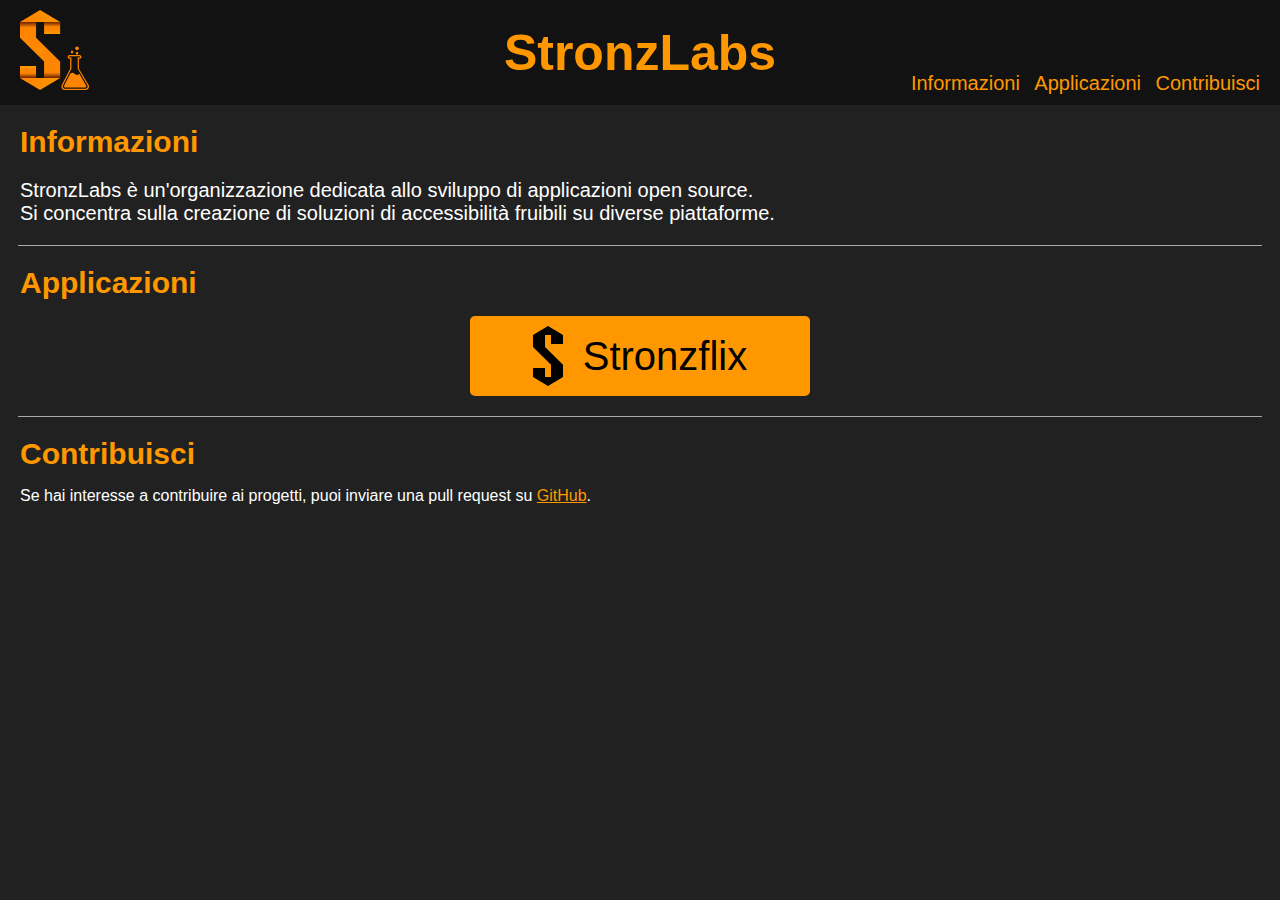
<file: index.html>
<!DOCTYPE html>
<html>
<head>
    <title>StronzLabs</title>
    <link rel="icon" type="image/x-icon" href="favicons/StronzLabs.ico">
    <link rel="stylesheet" type="text/css" href="css/style.css">
    <meta name="description" content="StronzLabs è un'organizzazione dedicata allo sviluppo di applicazioni open source." />
    
    <meta property="og:type" content="website" />
    <meta property="og:url" content="https://stronzlabs.github.io/" />
    <meta property="og:title" content="StronzLabs" />
    <meta property="og:description" content="StronzLabs è un'organizzazione dedicata allo sviluppo di applicazioni open source." />
    <meta property="og:image" content="https://stronzlabs.github.io/img/StronzLabs.png" />

    <script src="js/navbar.js"></script>
</head>
<body>
    <div class="topbar">
        <div class="background"></div>

        <a href="#">
            <img class="logo" src="svg/StronzLabs.svg">
        </a>
        <a class="title" href="#">StronzLabs</a>

        <div class="navbar-button" onclick="toggleNavbar()">
            <div class="line"></div>
        </div>
        
        <div class="nav-links">
            <a href="#Informazioni">Informazioni</a>
            <a href="#Applicazioni">Applicazioni</a>
            <a href="#Contribuisci">Contribuisci</a>
        </div>
    </div>

    <div class="sections">
        <section id="Informazioni" class="hilight">
            <a href="#Informazioni" class="heading">Informazioni</a>
            <p>
                StronzLabs è un'organizzazione dedicata allo sviluppo di applicazioni open source.<br>
                Si concentra sulla creazione di soluzioni di accessibilità fruibili su diverse piattaforme.
            </p>
        </section>
       
        <hr>
        <section id="Applicazioni">
            <a href="#Applicazioni" class="heading">Applicazioni</a>
            <p class="button-grid">
                <a class="button" href="/Stronzflix">
                    <img class="download-icon" src="svg/Stronzflix.svg">
                    <span>Stronzflix</span>
                </a>
            </p>
        </section>

        <hr>
        <section id="Contribuisci">
            <a href="#Contribuisci" class="heading">Contribuisci</a>
            <p>
                Se hai interesse a contribuire ai progetti, puoi inviare una pull request su <a href="https://github.com/StronzLabs">GitHub</a>.
            </p>
        </section>
    </div>
</body>
</html>
</file>
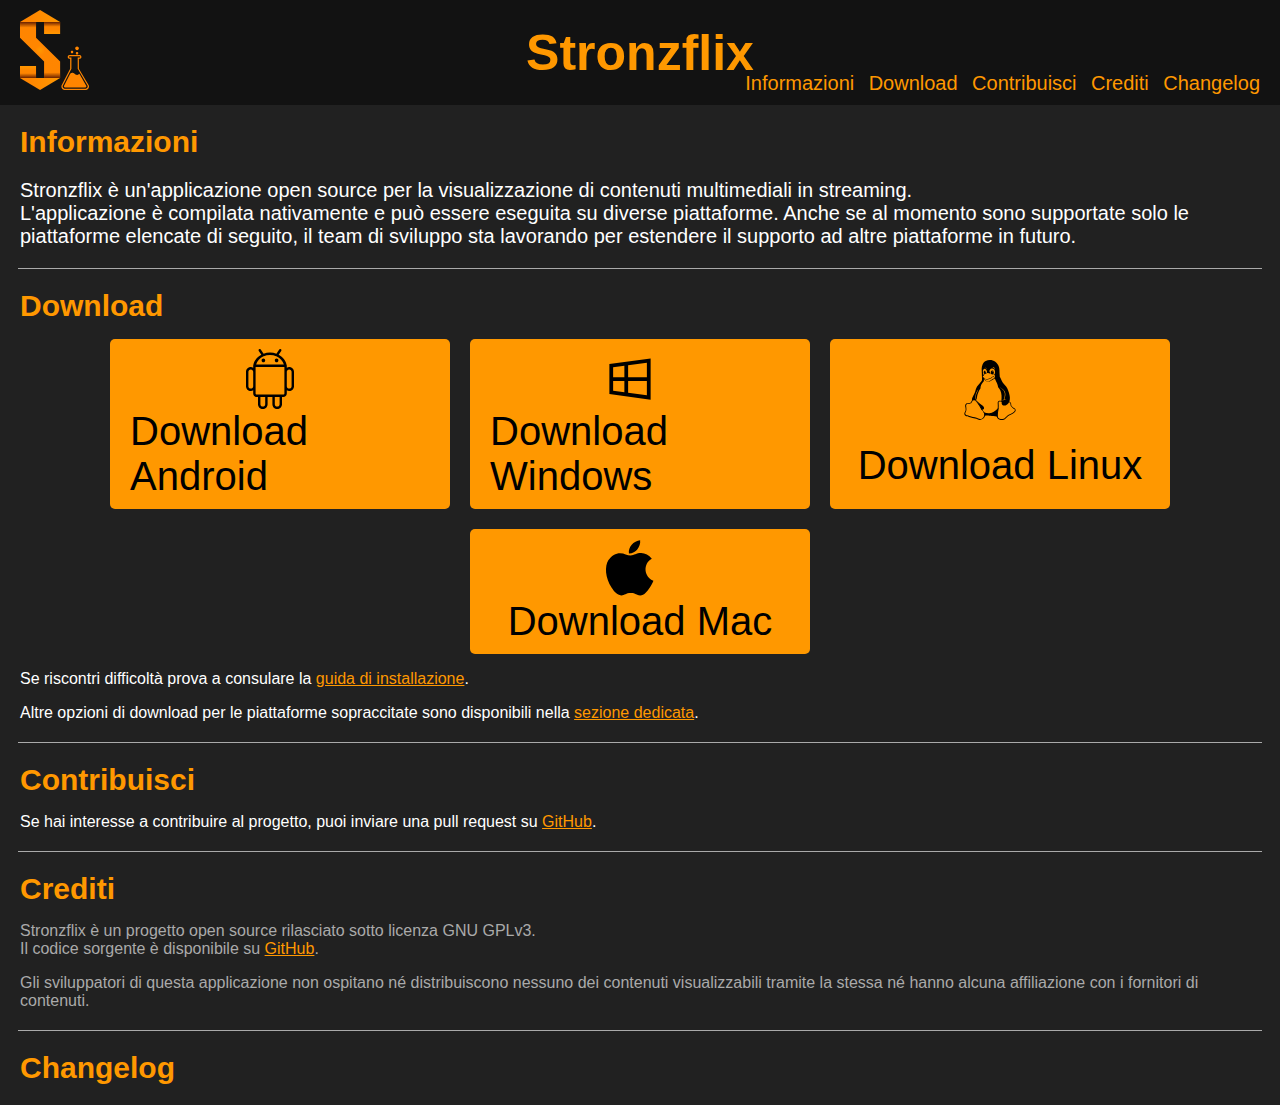
<file: Stronzflix/index.html>
<!DOCTYPE html>
<html>
<head>
    <title>Stronzflix</title>
    <link rel="icon" type="image/x-icon" href="/favicons/Stronzflix.ico">
    <link rel="stylesheet" type="text/css" href="/css/style.css">
    <meta name="description" content="Stronzflix è un'applicazione open source per la visualizzazione di contenuti multimediali in streaming." />
    
    <meta property="og:type" content="website" />
    <meta property="og:url" content="https://stronzlabs.github.io/Stronzflix/" />
    <meta property="og:title" content="Stronzflix" />
    <meta property="og:description" content="Stronzflix è un'applicazione open source per la visualizzazione di contenuti multimediali in streaming." />
    <meta property="og:image" content="https://stronzlabs.github.io/img/Stronzflix.png" />

    <script src="/js/navbar.js"></script>
    <script src="/js/download-buttons.js" defer></script>
    <script src="/js/changelogs.js" defer></script>
</head>
<body>
    <div class="topbar">
        <div class="background"></div>

        <a href="/">
            <img class="logo" src="/svg/StronzLabs.svg">
        </a>
        <a class="title" href="#">Stronzflix</a>

        <div class="navbar-button" onclick="toggleNavbar()">
            <div class="line"></div>
        </div>
        
        <div class="nav-links">
            <a href="#Informazioni">Informazioni</a>
            <a href="#Download">Download</a>
            <a href="#Contribuisci">Contribuisci</a>
            <a href="#Crediti">Crediti</a>
            <a href="#Changelog">Changelog</a>
        </div>
    </div>

    <div class="sections">
        <section id="Informazioni" class="hilight">
            <a href="#Informazioni" class="heading">Informazioni</a>
            <p>
                Stronzflix è un'applicazione open source per la visualizzazione di contenuti multimediali in streaming.<br>
                L'applicazione è compilata nativamente e può essere eseguita su diverse piattaforme. Anche se al momento sono supportate solo le piattaforme elencate di seguito, il team di sviluppo sta lavorando per estendere il supporto ad altre piattaforme in futuro.
            </p>
        </section>
    
        <hr>
        <section id="Download">
            <a href="#Download" class="heading">Download</a>
            <p class="button-grid">
                <a href=".apk" rel="noopener noreferrer" class="button">
                    <img src="/svg/android.svg" alt="Android" class="download-icon">
                    <span>Download Android</span>
                </a>
                <a href=".msi" rel="noopener noreferrer" class="button">
                    <img src="/svg/windows.svg" alt="Windows" class="download-icon">
                    <span>Download Windows</span>
                </a>
                <a href=".AppImage" rel="noopener noreferrer" class="button">
                    <img src="/svg/linux.svg" alt="Linux" class="download-icon">
                    <span>Download Linux</span>
                </a>
                <a href="Mac" rel="noopener noreferrer" class="button">
                    <img src="/svg/macos.svg" alt="Mac" class="download-icon">
                    <span>Download Mac</span>
                </a>
            </p>
            <p>
                Se riscontri difficoltà prova a consulare la <a href="/Stronzflix/guida.html">guida di installazione</a>.
            </p> 
            <p>
                Altre opzioni di download per le piattaforme sopraccitate sono disponibili nella <a href="https://github.com/StronzLabs/Stronzflix/releases">sezione dedicata</a>.
            </p>
        </section>

        <hr>
        <section id="Contribuisci">
            <a href="#Contribuisci" class="heading">Contribuisci</a>
            <p>
                Se hai interesse a contribuire al progetto, puoi inviare una pull request su <a href="https://github.com/StronzLabs/Stronzflix">GitHub</a>.
            </p>
        </section>

        <hr>
        <section class="gray-out" id="Crediti">
            <a href="#Crediti" class="heading">Crediti</a>
            <p>
                Stronzflix è un progetto open source rilasciato sotto licenza GNU GPLv3.<br>Il codice sorgente è disponibile su <a href="https://github.com/StronzLabs/Stronzflix">GitHub</a>.
            </p>
            <p>
                Gli sviluppatori di questa applicazione non ospitano né distribuiscono nessuno dei contenuti visualizzabili tramite la stessa né hanno alcuna affiliazione con i fornitori di contenuti.
            </p>
        </section>

        <hr>
        <section id="Changelog">
            <a href="#Changelog" class="heading">Changelog</a>
            <div id="changelog"></div>
        </section>
    </div>
</body>
</html>
</file>
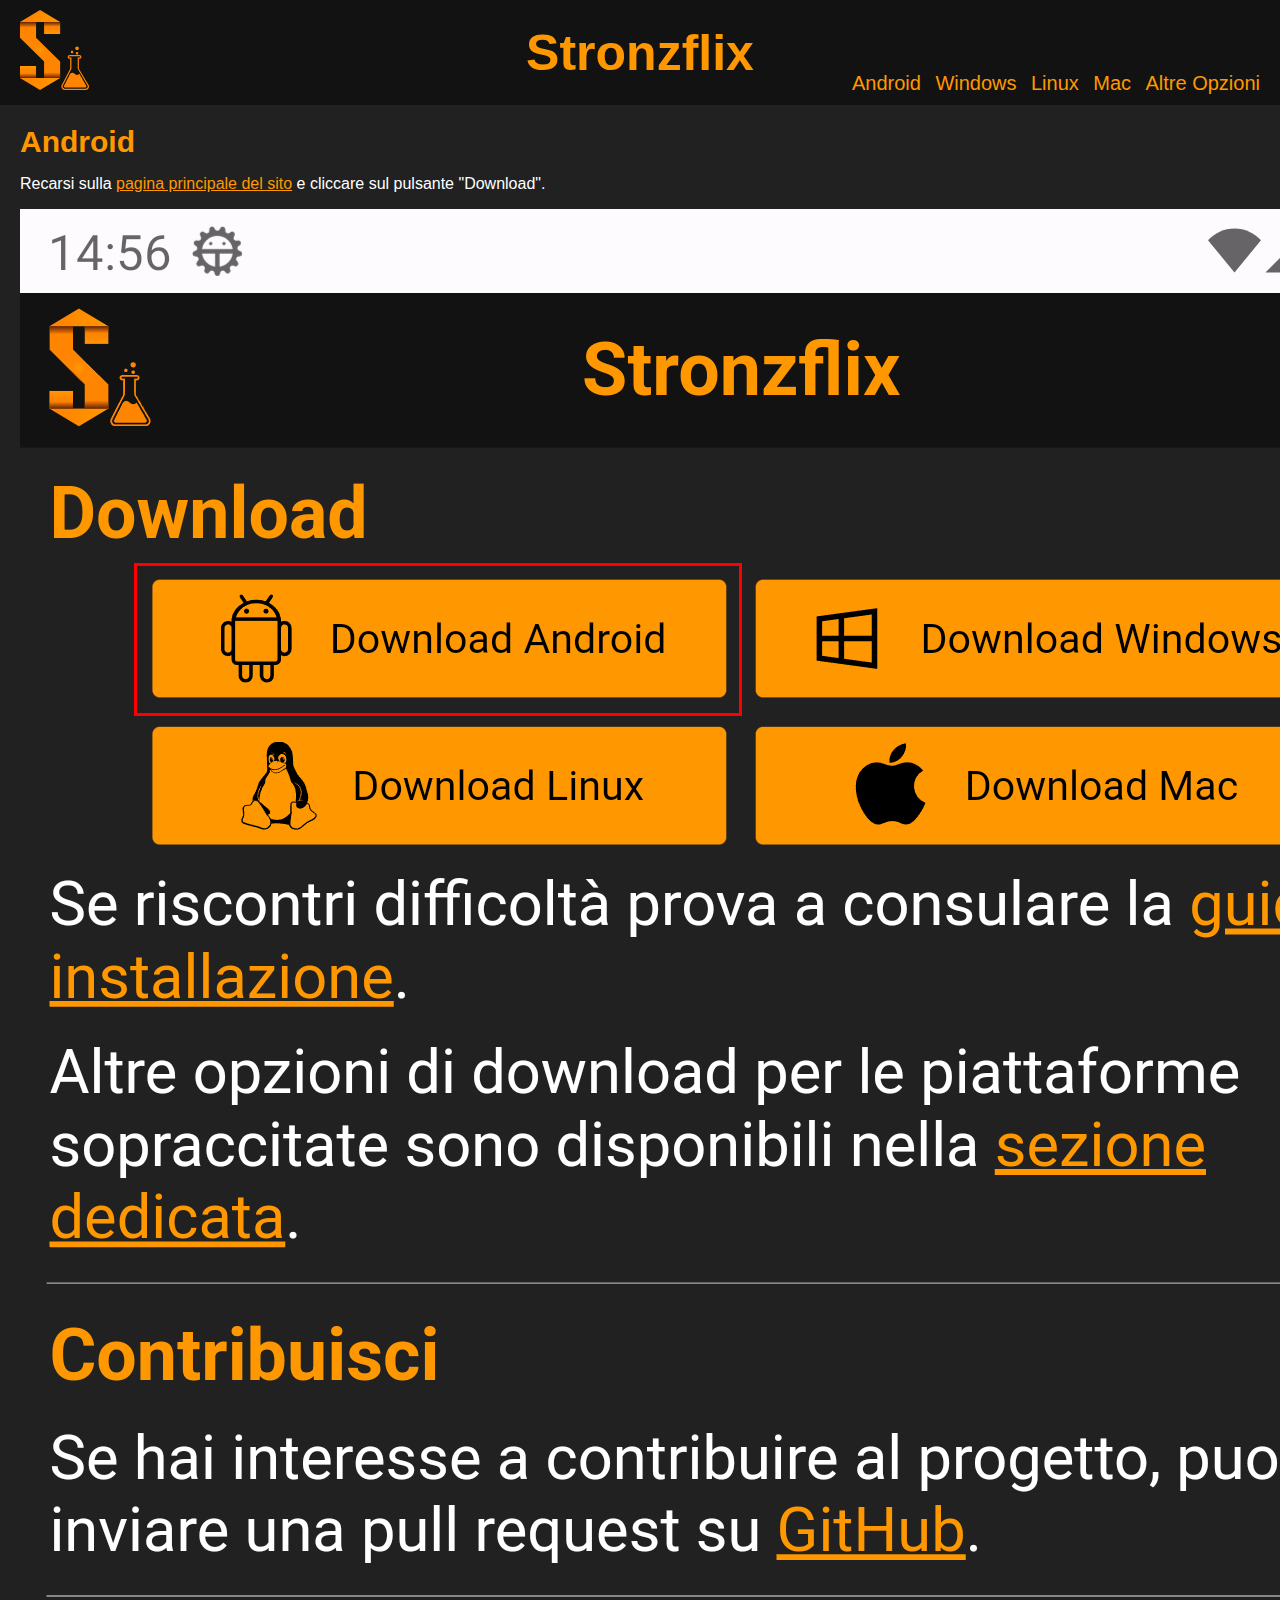
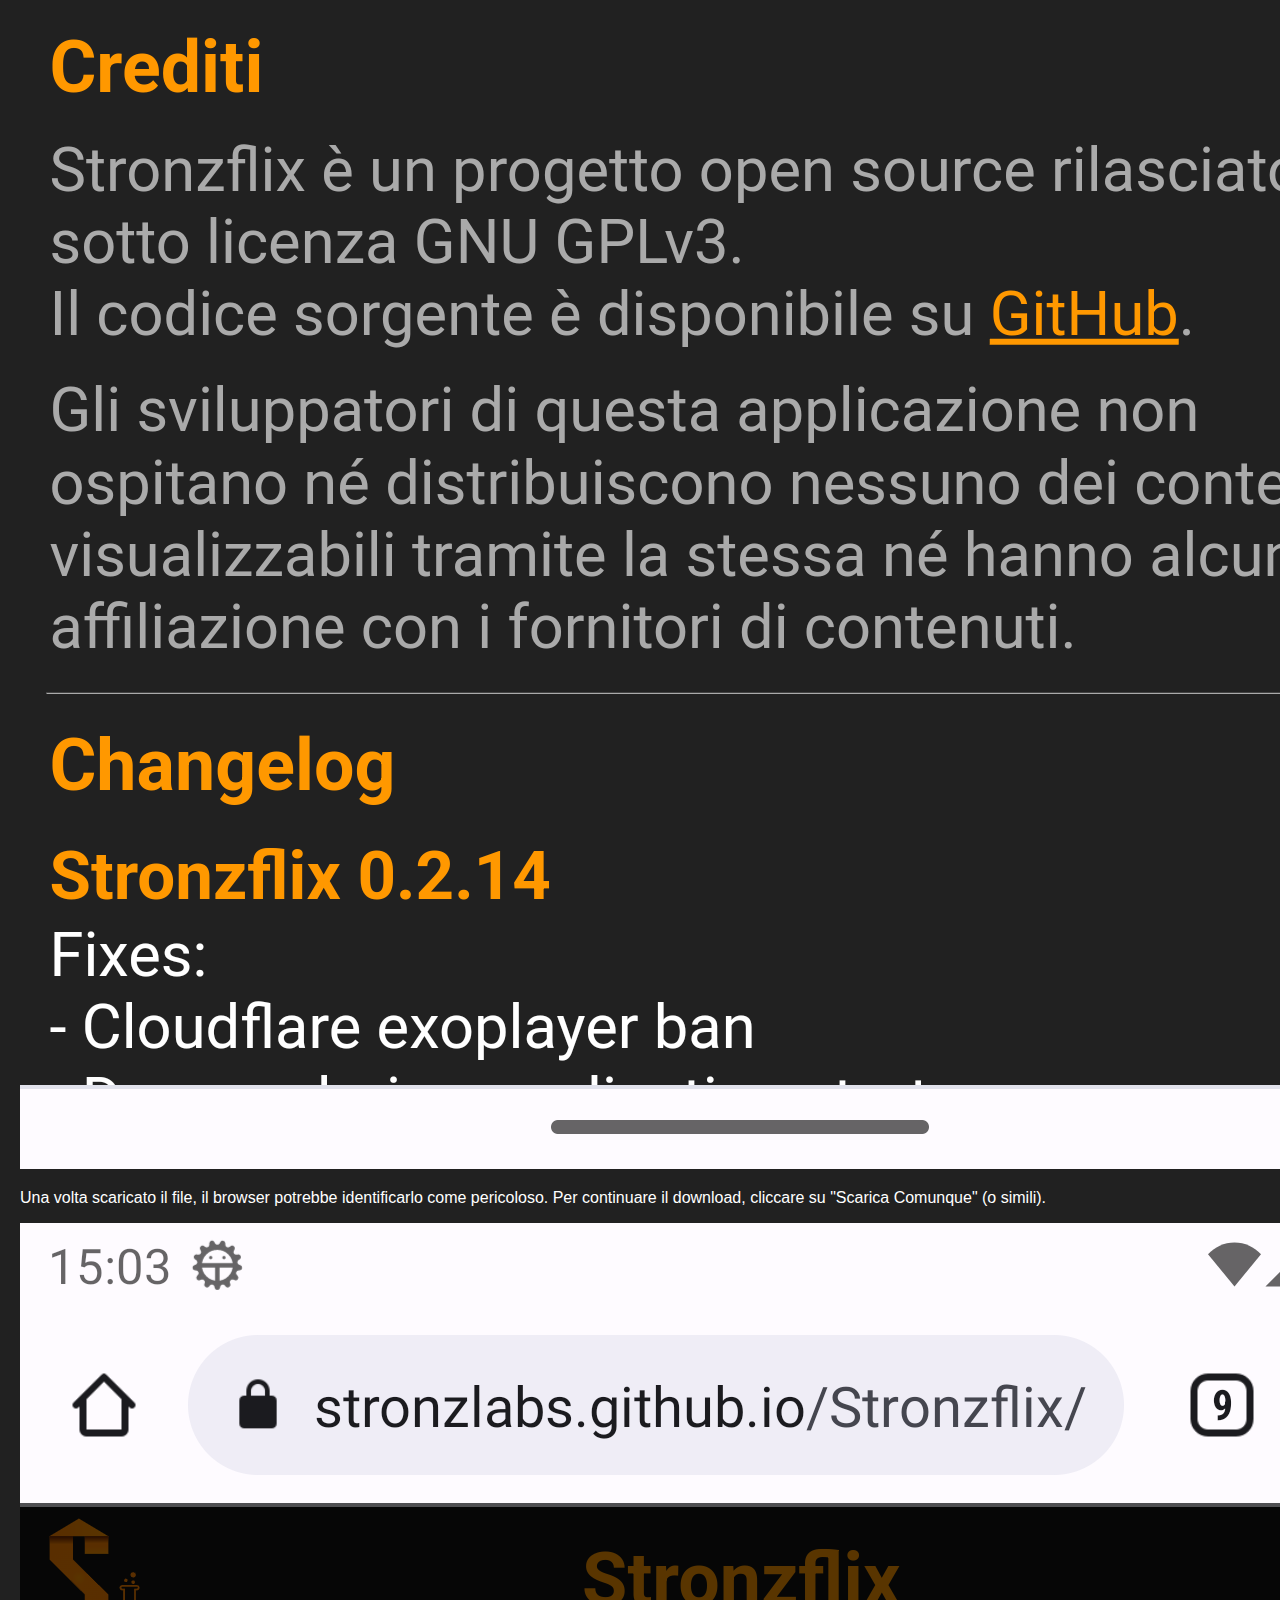
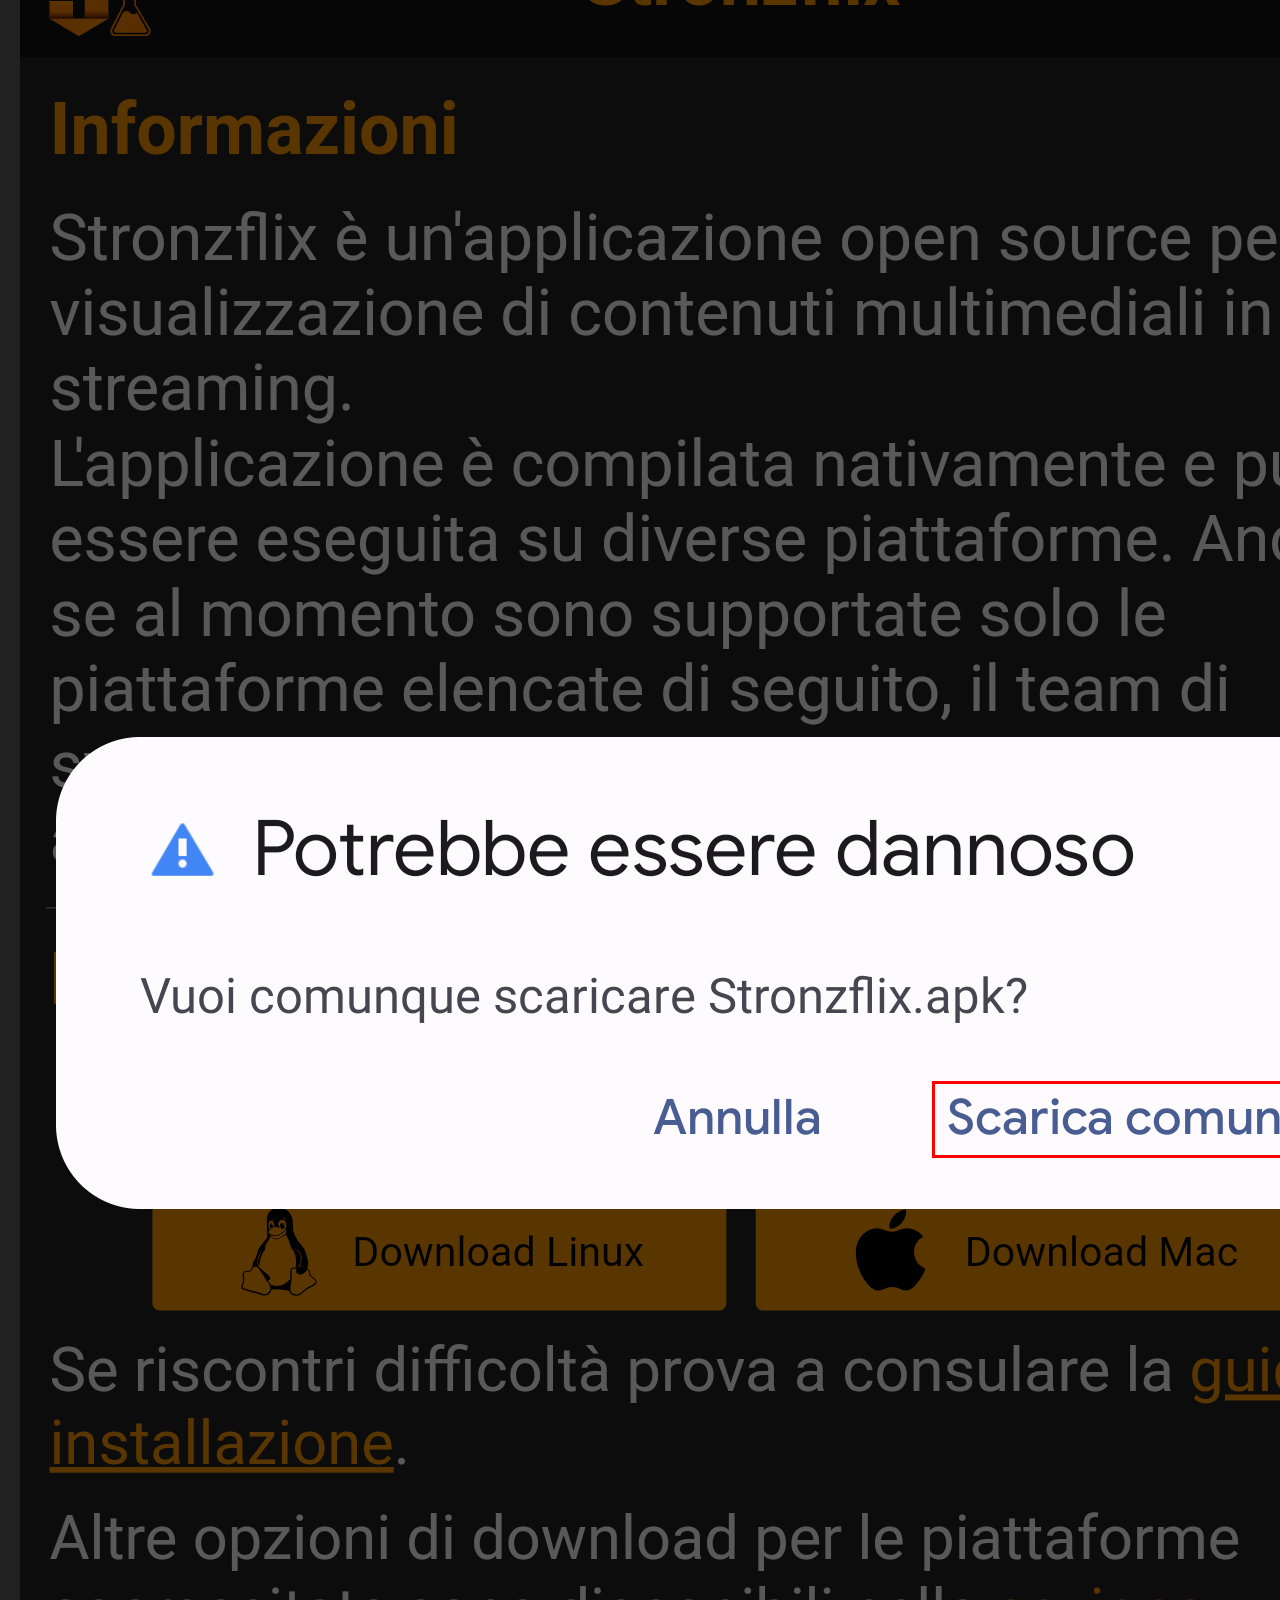
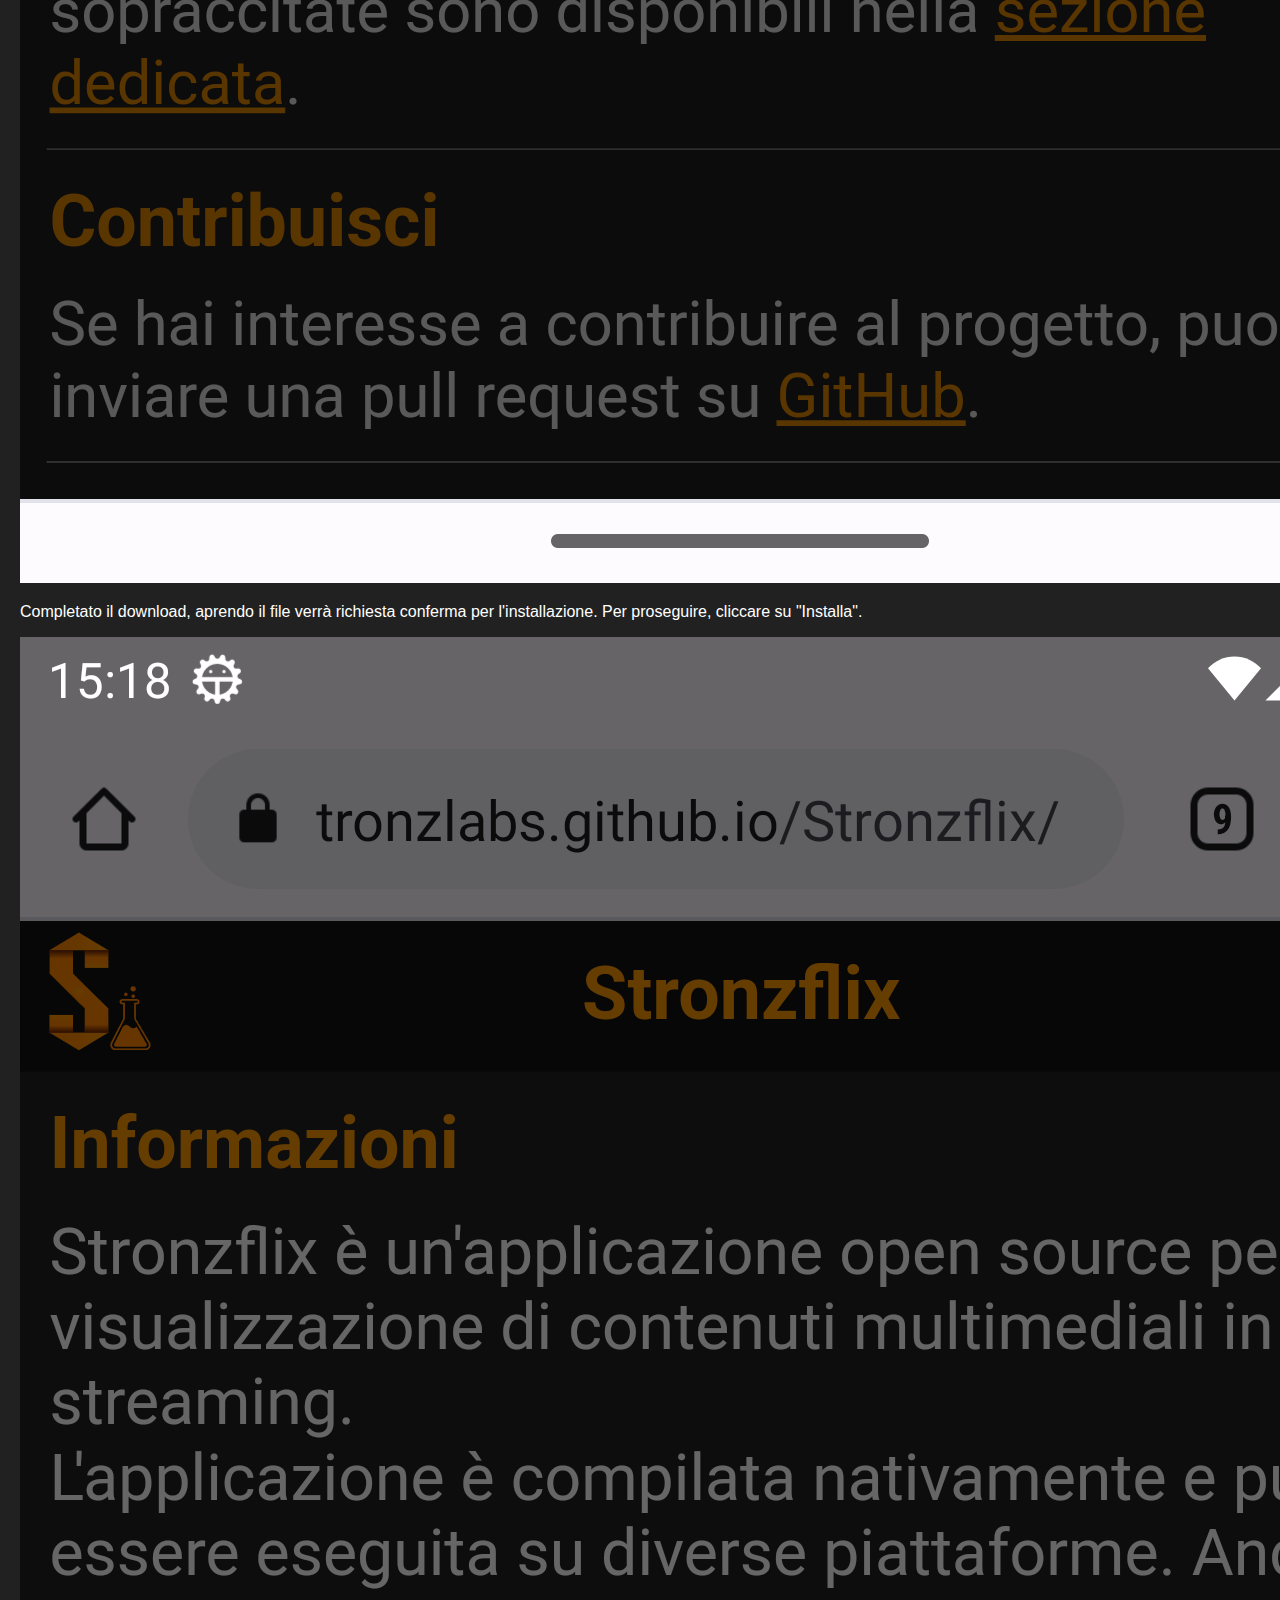
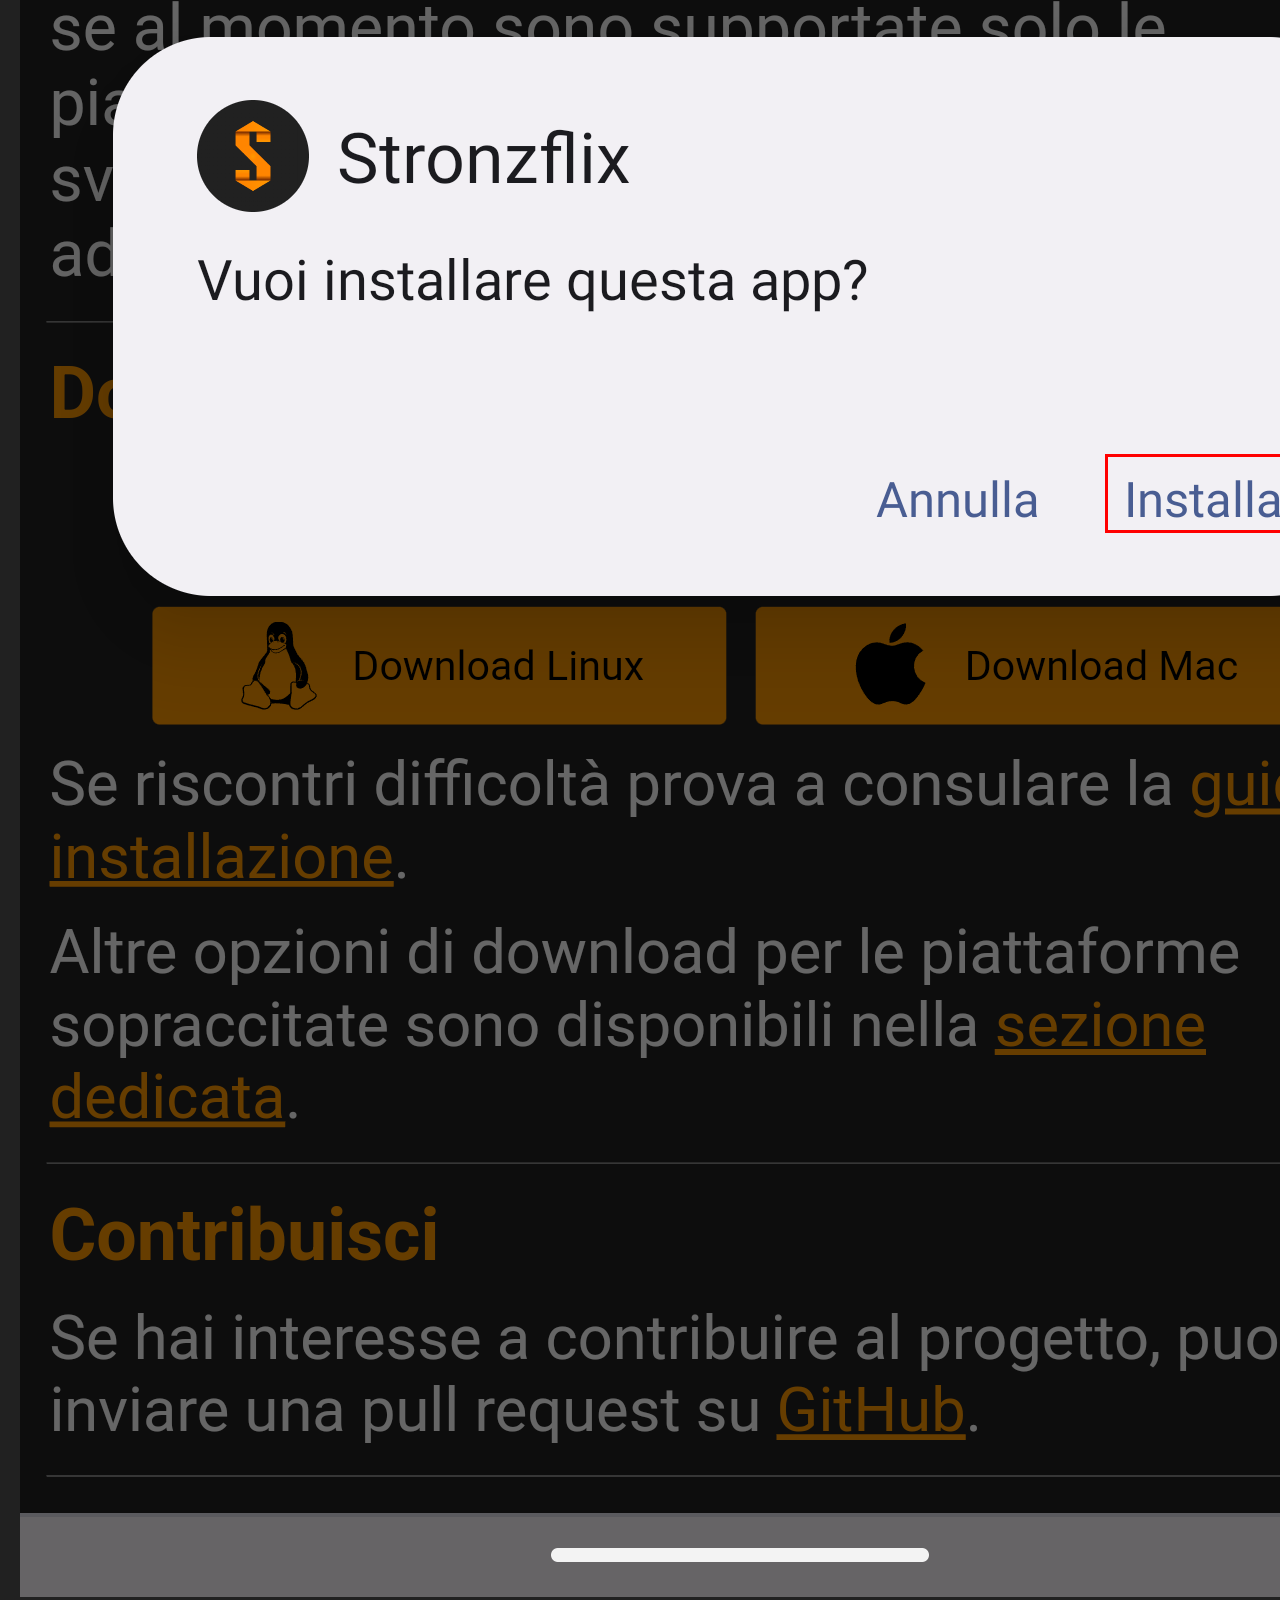
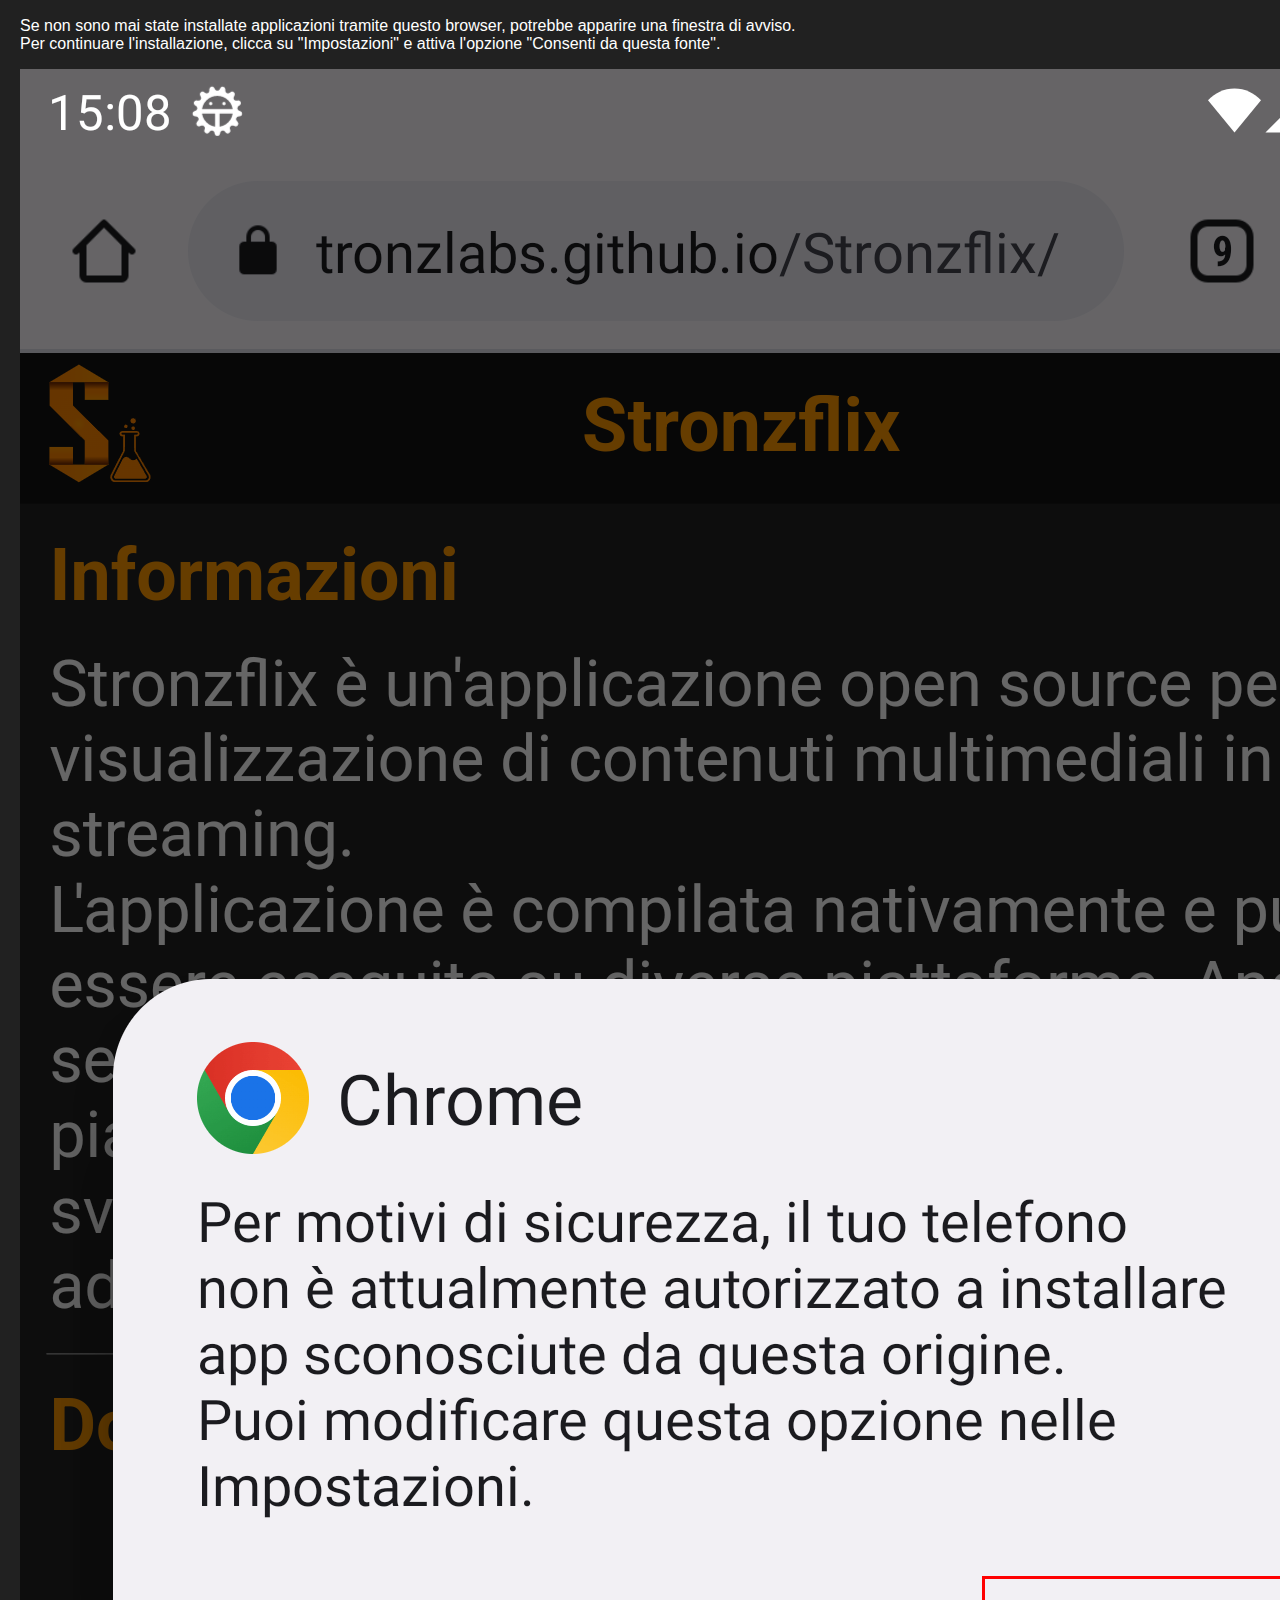
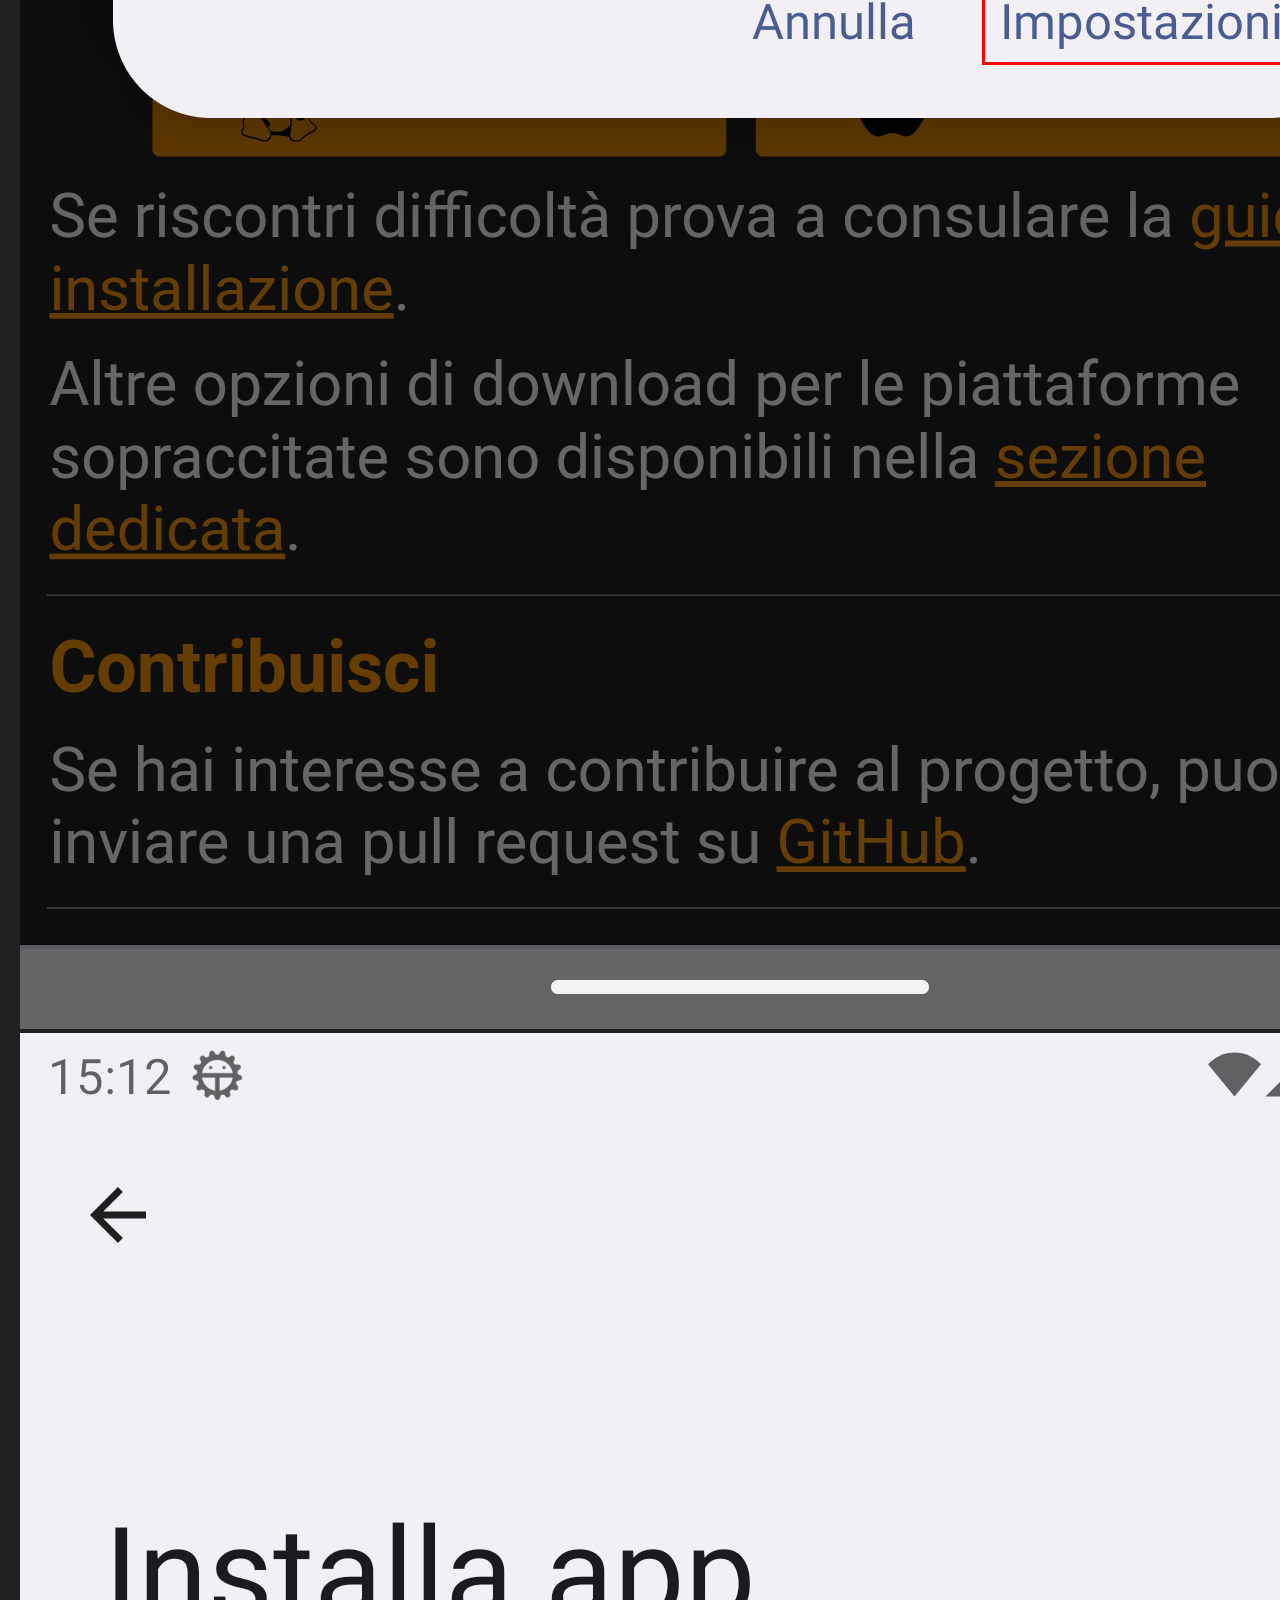
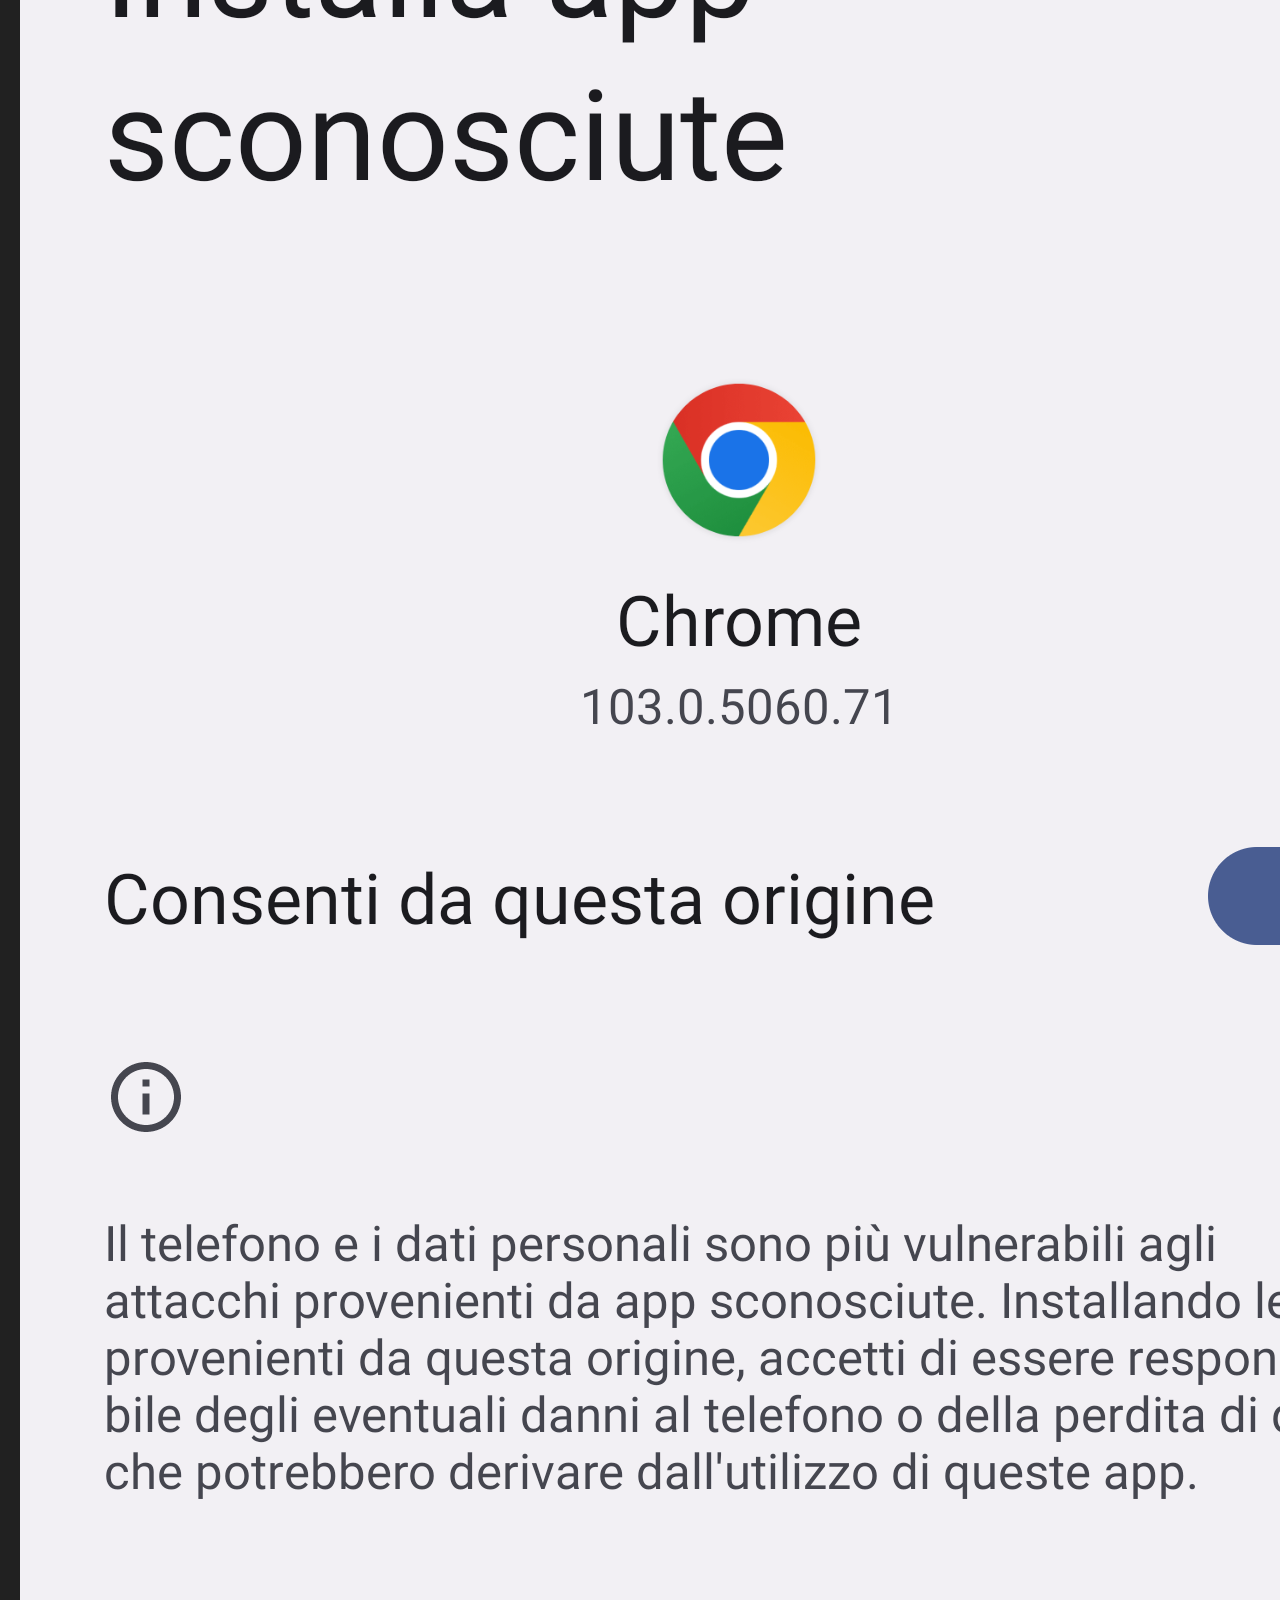
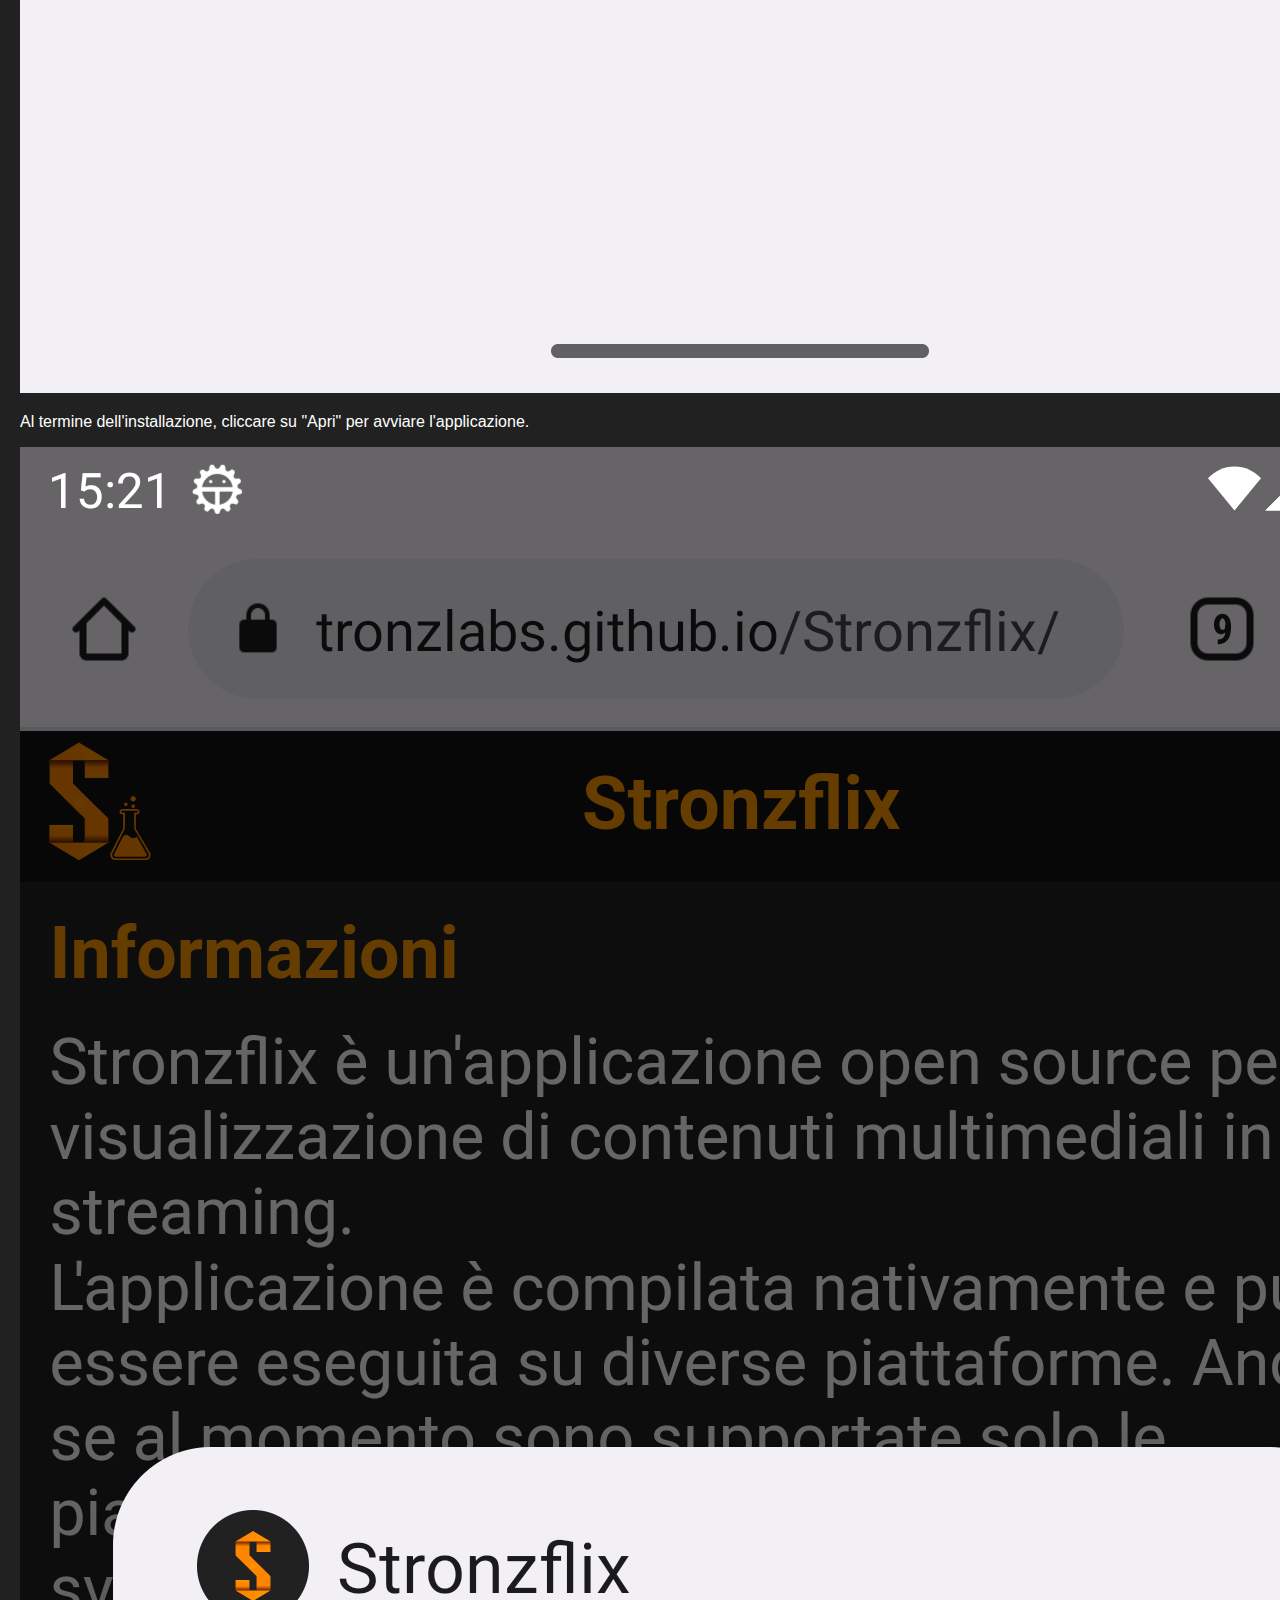
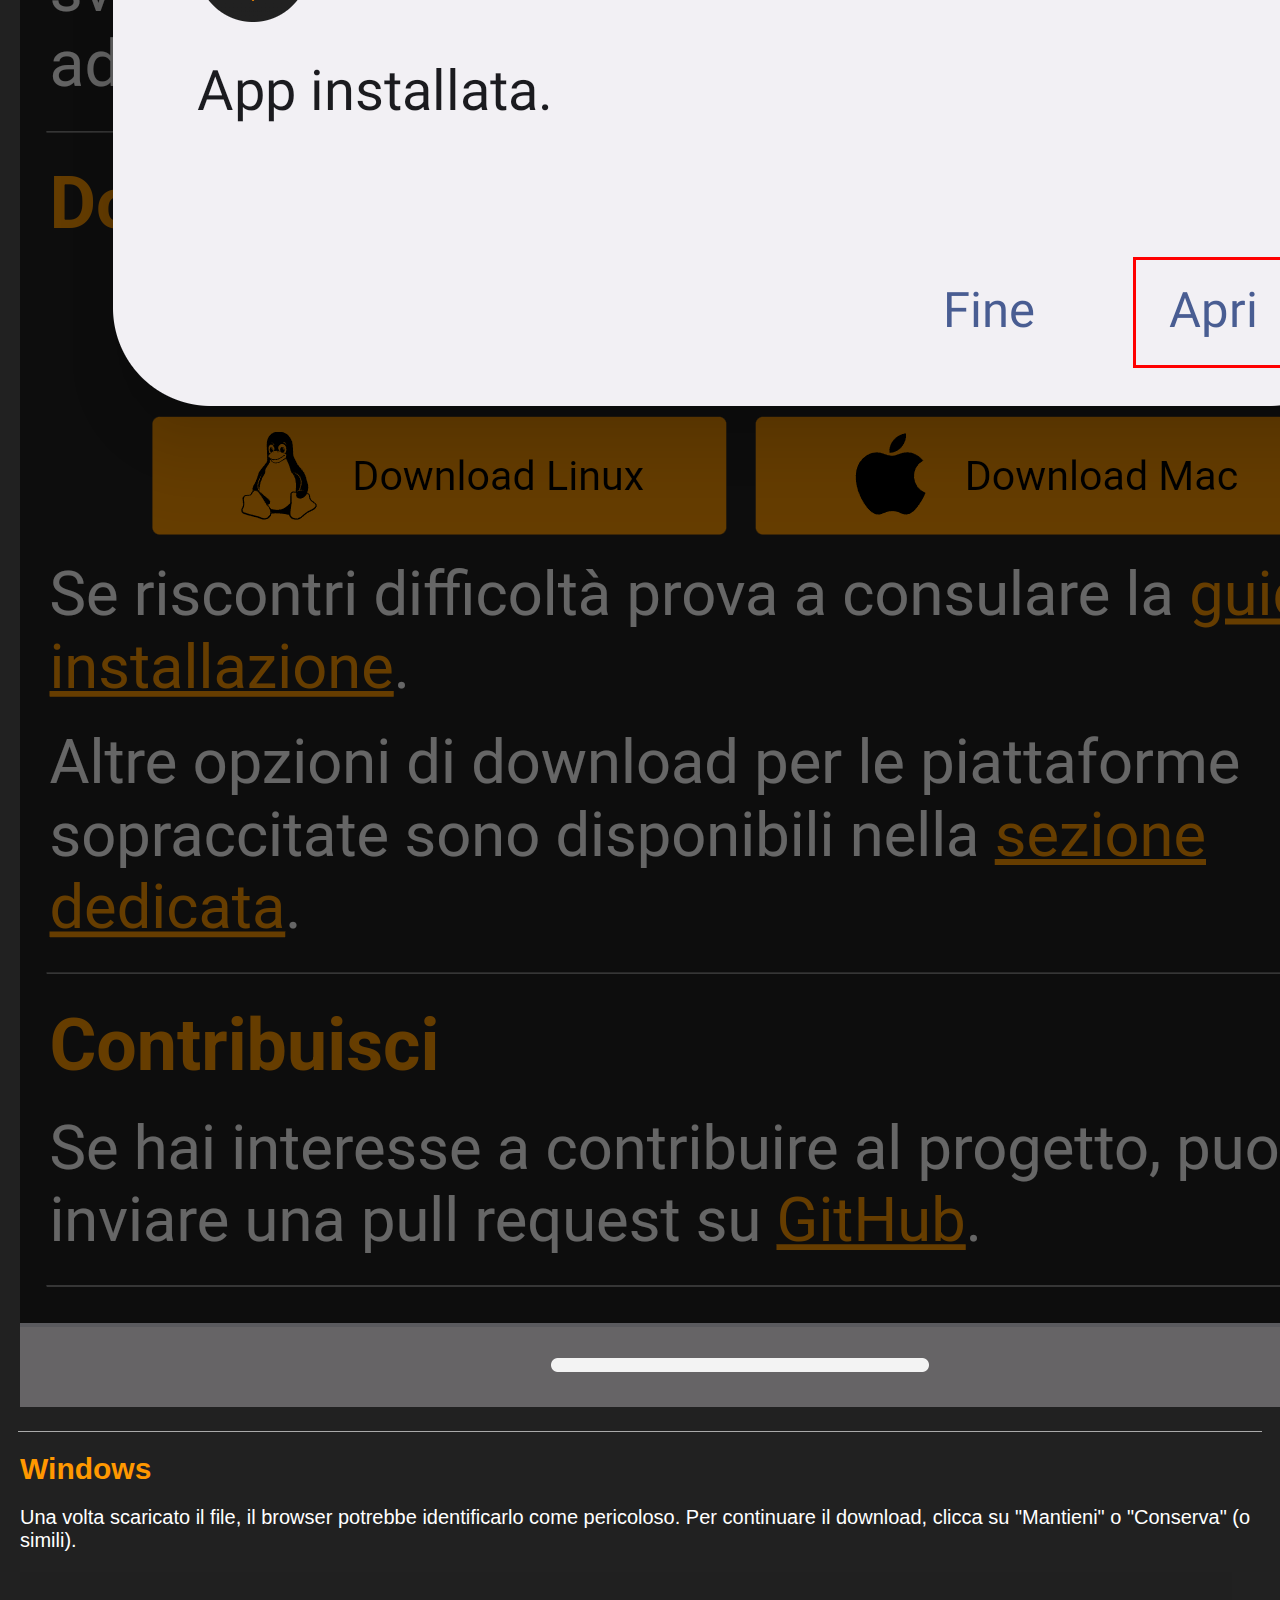
<file: Stronzflix/guida.html>
<!DOCTYPE html>
<html>
<head>
    <title>Stronzflix</title>
    <link rel="icon" type="image/x-icon" href="/favicons/Stronzflix.ico">
    <link rel="stylesheet" type="text/css" href="/css/style.css">
    <meta name="description" content="Stronzflix è un'applicazione open source per la visualizzazione di contenuti multimediali in streaming." />
    
    <meta property="og:type" content="website" />
    <meta property="og:url" content="https://stronzlabs.github.io/Stronzflix/" />
    <meta property="og:title" content="Stronzflix" />
    <meta property="og:description" content="Stronzflix è un'applicazione open source per la visualizzazione di contenuti multimediali in streaming." />
    <meta property="og:image" content="https://stronzlabs.github.io/img/Stronzflix.png" />

    <script src="/js/navbar.js"></script>
    <script src="/js/collapsibles.js" defer></script>
</head>
<body>
    <div class="topbar">
        <div class="background"></div>

        <a href="/">
            <img class="logo" src="/svg/StronzLabs.svg">
        </a>
        <a class="title" href="/Stronzflix">Stronzflix</a>

        <div class="navbar-button" onclick="toggleNavbar()">
            <div class="line"></div>
        </div>
        
        <div class="nav-links">
            <a href="javascript:focusCollapsible('Android')">Android</a>
            <a href="javascript:focusCollapsible('Windows')">Windows</a>
            <a href="javascript:focusCollapsible('Linux')">Linux</a>
            <a href="javascript:focusCollapsible('Mac')">Mac</a>
            <a href="javascript:focusCollapsible('Altre_Opzioni')">Altre Opzioni</a>
        </div>
    </div>

    <div class="sections">
        <section id="Android" class="collapsible">
            <a href="javascript:toggleCollapsible('Android')" class="heading collapsible-button">Android</a>
            <div class="collapsible-content">
                <p>
                    Recarsi sulla <a href="/Stronzflix">pagina principale del sito</a> e cliccare sul pulsante "Download".
                </p>
                <img src="/img/Stronzflix/android/download.png">
                <p>
                    Una volta scaricato il file, il browser potrebbe identificarlo come pericoloso. Per continuare il download, cliccare su "Scarica Comunque" (o simili).
                </p>
                <img src="/img/Stronzflix/android/mantieni.png">
                <p>
                    Completato il download, aprendo il file verrà richiesta conferma per l'installazione. Per proseguire, cliccare su "Installa".
                </p>
                <img src="/img/Stronzflix/android/installa.png">
                <p>
                    Se non sono mai state installate applicazioni tramite questo browser, potrebbe apparire una finestra di avviso.<br>
                    Per continuare l'installazione, clicca su "Impostazioni" e attiva l'opzione "Consenti da questa fonte".
                </p>
                <div> <img src="/img/Stronzflix/android/fonte_sconosciuta.png"> <img src="/img/Stronzflix/android/impostazioni.png"> </div>
                <p>
                    Al termine dell'installazione, cliccare su "Apri" per avviare l'applicazione.
                </p>
                <img src="/img/Stronzflix/android/apri.png">
            </div>
        </section>

        <hr>
        <section id="Windows" class="collapsible hilight">
            <a href="javascript:toggleCollapsible('Windows')" class="heading collapsible-button">Windows</a>
            <div class="collapsible-content">
                <p>
                    Una volta scaricato il file, il browser potrebbe identificarlo come pericoloso. Per continuare il download, clicca su "Mantieni" o "Conserva" (o simili).
                </p>
                <img src="/img/Stronzflix/windows/mantieni.png">
                <p>
                    In seguito, aprendo il file, potrebbe apparire una finestra di avviso. Per continuare l'installazione, clicca su "Esegui".
                </p>
                <img src="/img/Stronzflix/windows/esegui.png">
                <p>
                    Infine, è sufficente seguire le istruzioni del programma di installazione.
                </p>
            </div>
        </section>

        <hr>
        <section id="Linux" class="collapsible">
            <a href="javascript:toggleCollapsible('Linux')" class="heading collapsible-button">Linux</a>
            <div class="collapsible-content">
                <div style="background-color: yellow; color: black; padding: 20px; font-weight: bold;">
                    Qusta pagina è ancora in fase di sviluppo. Torna più tardi.
                </div>
            </div>
        </section>

        <hr>
        <section id="Mac" class="collapsible">
            <a href="javascript:toggleCollapsible('Mac')" class="heading collapsible-button">Mac</a>
            <div class="collapsible-content">
                <div style="background-color: yellow; color: black; padding: 20px; font-weight: bold;">
                    Qusta pagina è ancora in fase di sviluppo. Torna più tardi.
                </div>
            </div>
        </section>

        <hr>
        <section id="Altre_Opzioni" class="collapsible">
            <a href="javascript:toggleCollapsible('Altre_Opzioni')" class="heading collapsible-button">Altre Opzioni</a>
            <div class="collapsible-content">
                <p>
                    Altre opzioni di download per le piattaforme sopraccitate sono disponibili nella <a href="https://github.com/StronzLabs/Stronzflix/releases">sezione dedicata</a>.
                </p>
                <p>
                    Se la tua piattaforma non è ancora supportata, segnalala su <a href="https://github.com/StronzLabs/Stronzflix">GitHub</a>.
                </p>
            </div>
        </section>
    </div>
</body>
</html>
</file>
<file: css/style.css>
@import url('variables.css');
@import url('generic.css');
@import url('navbar.css');
@import url('sections.css');
@import url('buttons.css');
</file>
